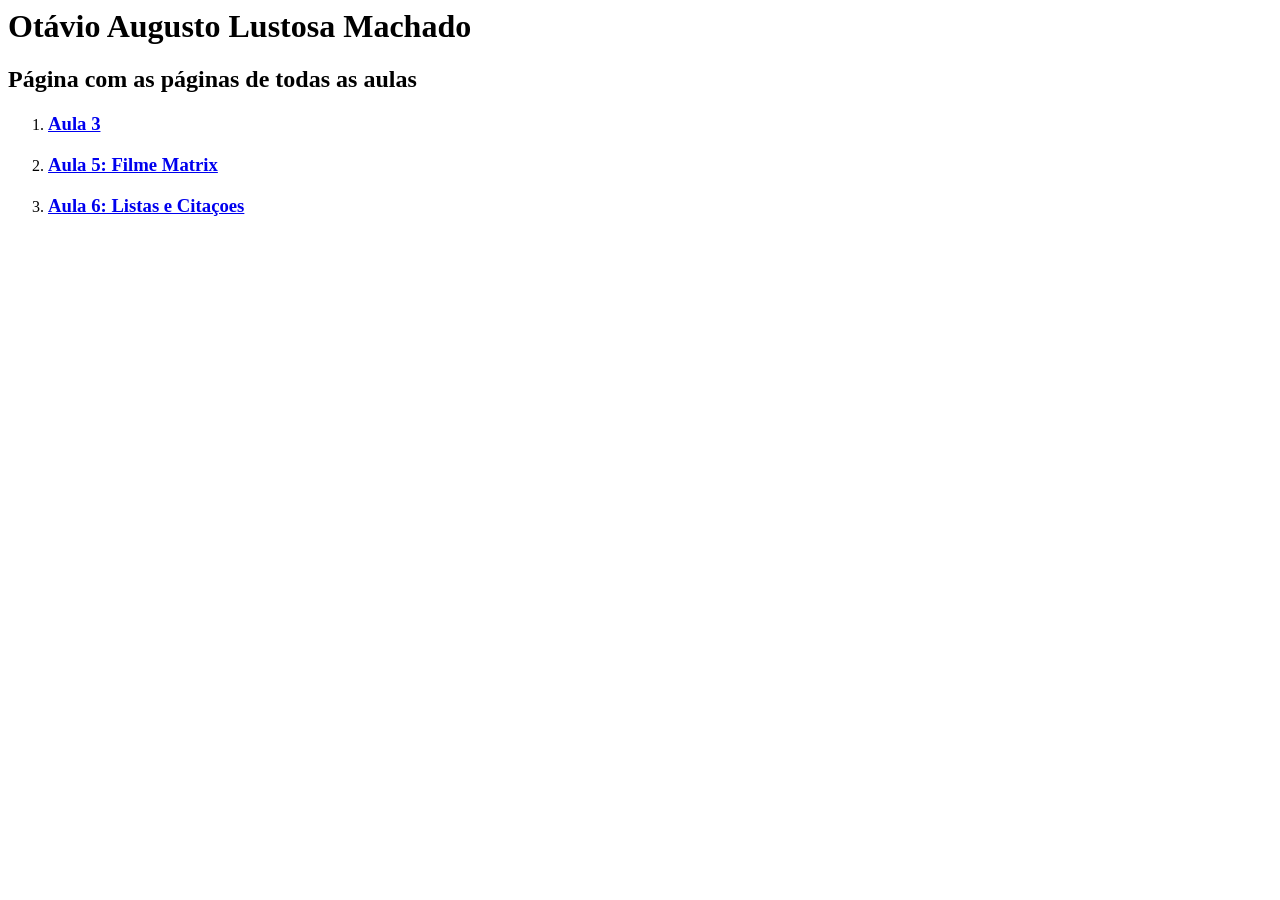
<file: index.html>
<html>
    <head>
        <title>Principal</title>
    </head>
    <body>
        <h1>Otávio Augusto Lustosa Machado</h1>
        <h2>Página com as páginas de todas as aulas</h2>
        <ol>
            <li><a href="aula03/index.html"><h3>Aula 3</h3></a></li>
            <li><a href="aula05/index.html"><h3>Aula 5: Filme Matrix</h3></a></li>
            <li><a href="aula06/index.html"><h3>Aula 6: Listas e Citaçoes</h3></a></li>
        </ol>
    </body>
</html>
</file>
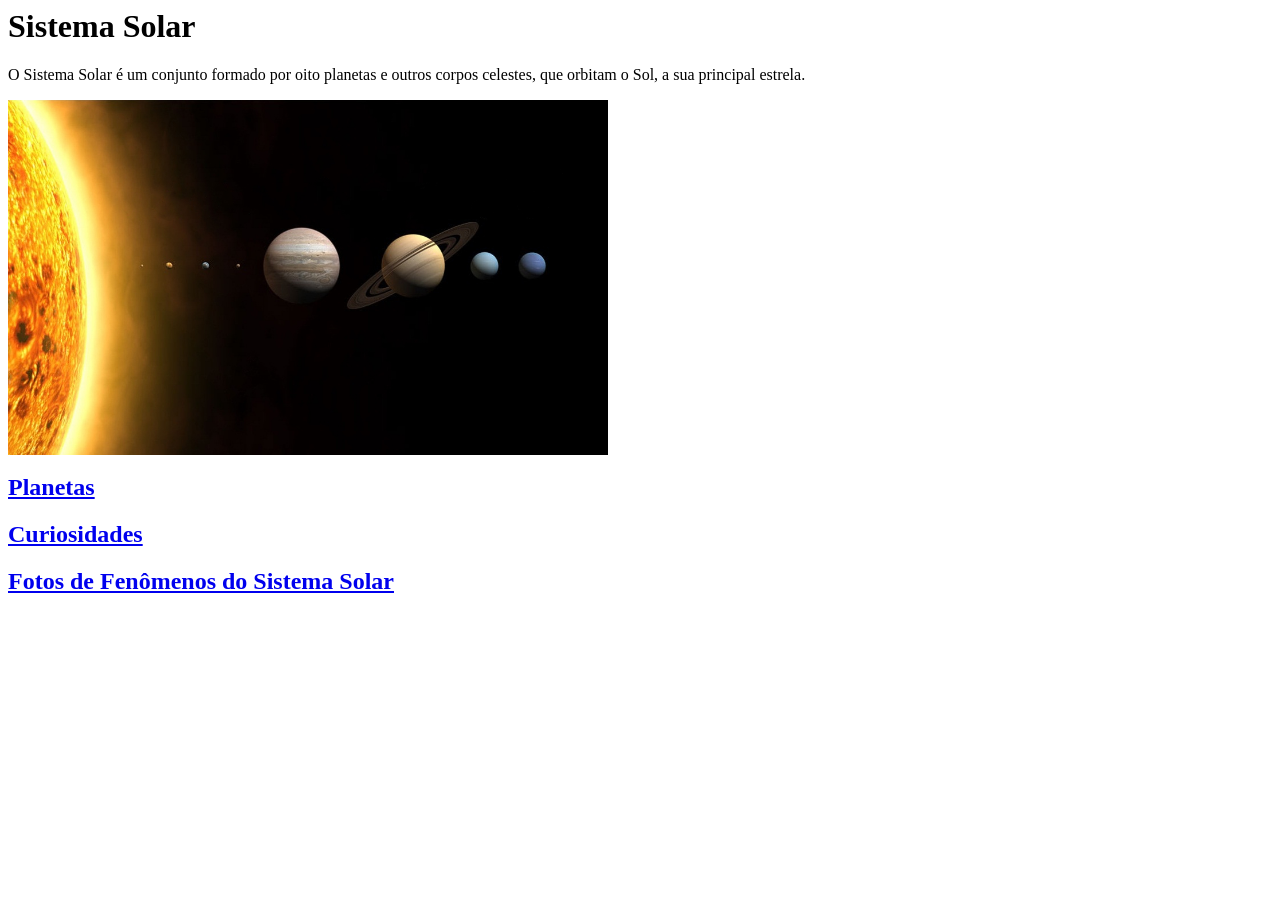
<file: aula03/index.html>
<html>
<head>
    <title>Aula 3</title>
</head>
    <body>
        <h1>Sistema Solar</h1>
	<p>O Sistema Solar é um conjunto formado por oito planetas 
	e outros corpos celestes, que orbitam o Sol, a sua principal 
	estrela.</p>
	<img src="img/sistema.jpg" width="600"><br>
	
	<h2><a href="planetas.html">Planetas</a></h2>
	<h2><a href="curiosidades.html">Curiosidades</a></h2>
	<h2><a href="fotos.html">Fotos de Fenômenos do Sistema Solar</a></h2>




    </body>
</html>
</file>
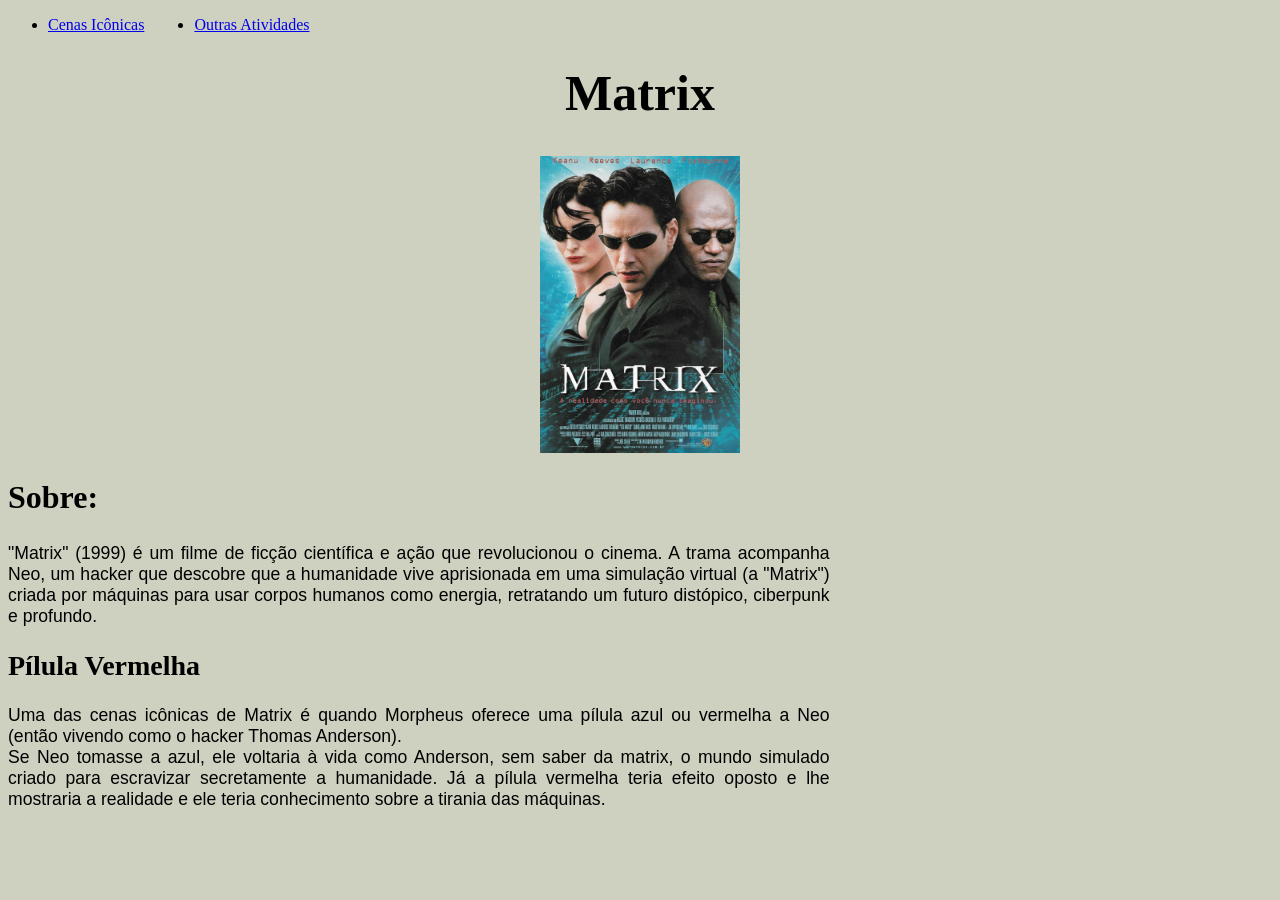
<file: aula05/index.html>
<!DOCTYPE html>
<html>
    <head>
	<meta charset="UTF-8">
	<title>Aula05</title>
    </head>
    <body style=background-color:#ced1c0;>
	<nav>
		<ul style="gap: 50px; display: flex;">
            <li><a href="cenas.html">Cenas Icônicas</a></li>
            <li><a href="../index.html">Outras Atividades</a></li>
        </ul>
	</nav>
	<h1 style="text-align:center;font-size:50px;margin-top:30px">Matrix</h1>
	<img src=img/matrix.jpg alt="Imagem capa do filme Matrix(1999)" width=200 style="display: block;margin-left:auto;margin-right:auto;"center;>
	<h2 style="font-size:32px;">Sobre:</h2>
	<p style="margin-right:35%;font-family:arial;font-size:110%;text-align:justify;">
	   "Matrix" (1999) é um filme de ficção científica e ação que revolucionou o cinema.
	   A trama acompanha Neo, um hacker que descobre que a humanidade vive aprisionada 
	   em uma simulação virtual (a "Matrix") criada por máquinas para usar corpos humanos 
	   como energia, retratando um futuro distópico, ciberpunk e profundo. </p>

	<h2 style="font-size:28px;">Pílula Vermelha</h2>
	<p style="margin-right:35%;font-family:arial;font-size:110%;text-align:justify;">
	   Uma das cenas icônicas de Matrix é quando Morpheus oferece uma pílula azul ou vermelha 
	   a Neo (então vivendo como o hacker Thomas Anderson).
	   <br>Se Neo tomasse a azul, ele voltaria à vida como Anderson, sem saber da matrix, 
	   o mundo simulado criado para escravizar secretamente a humanidade. Já a pílula 
	   vermelha teria efeito oposto e lhe mostraria a realidade e ele teria conhecimento 
	   sobre a tirania das máquinas.







    </body>
</html>
</file>
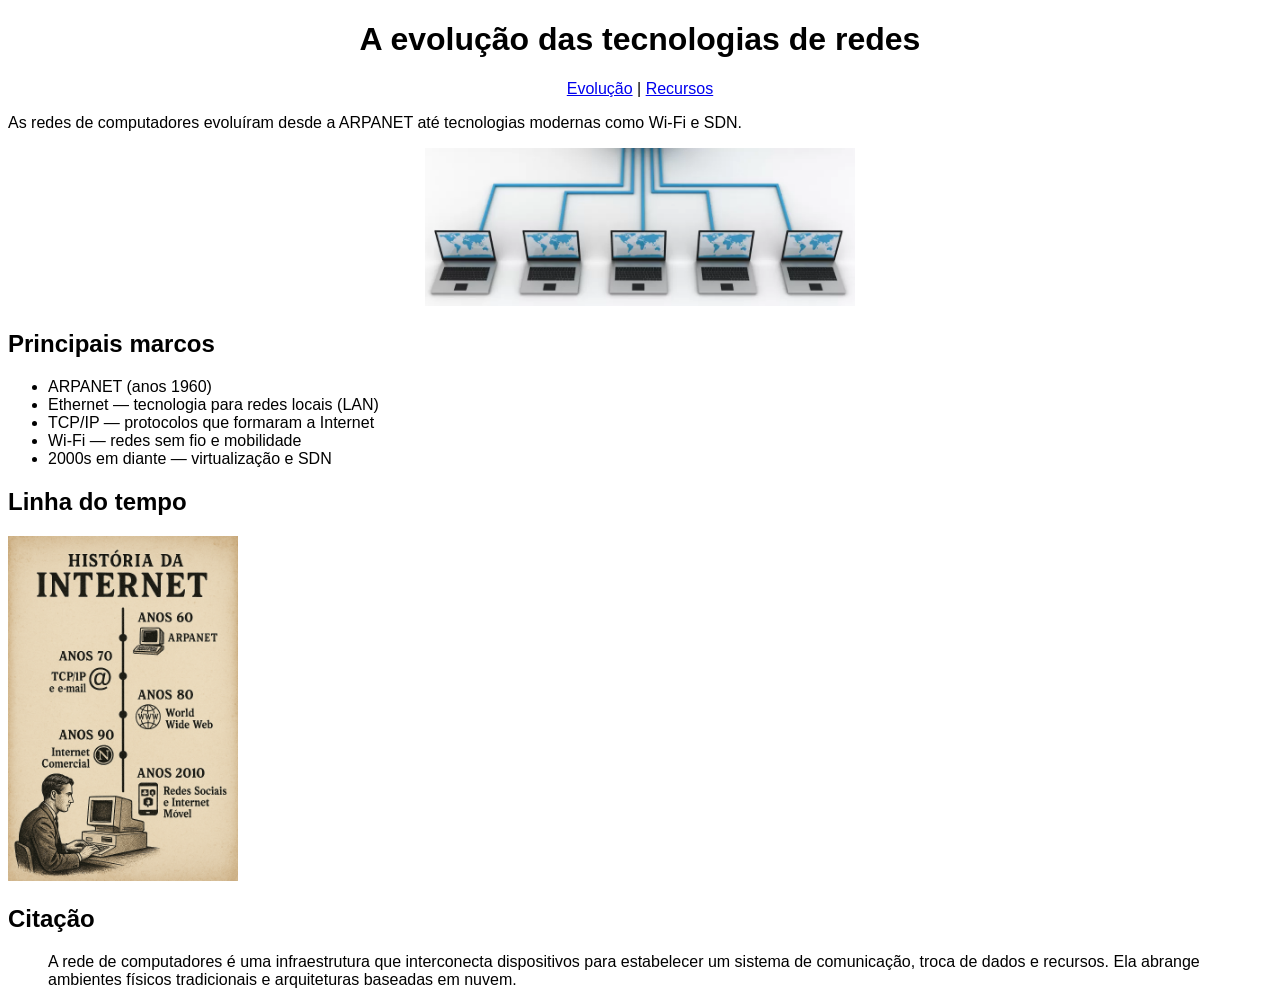
<file: aula06/index.html>
<!DOCTYPE html>
<html>
<head>
  <meta charset="utf-8">
  <title>Aula06</title>
  <meta name="viewport" content="width=device-width, initial-scale=1">
</head>
<body style="background-color:#ffffff; font-family:Arial;">
  <h1 style="text-align:center;">A evolução das tecnologias de redes</h1>
  <p style="text-align:center;"><a href="evolucao.html">Evolução</a> | <a href="recursos.html">Recursos</a></p>

  <p>As redes de computadores evoluíram desde a ARPANET até tecnologias modernas como Wi‑Fi e SDN.</p>

  <p style="text-align:center;"><img src="img/redes.webp" width="430" alt="Ilustração de rede"></p>

  <h2>Principais marcos</h2>
  <ul>
    <li>ARPANET (anos 1960)</li>
    <li>Ethernet — tecnologia para redes locais (LAN)</li>
    <li>TCP/IP — protocolos que formaram a Internet</li>
    <li>Wi‑Fi — redes sem fio e mobilidade</li>
    <li>2000s em diante — virtualização e SDN</li>
  </ul>

  <h2>Linha do tempo</h2>
  <p style="text-align:left;"><img src="img/linha.png" width="230" alt="Linha do tempo"></p>

  <h2>Citação</h2>
  <blockquote cite="https://www.ibm.com/br-pt/think/topics/networking">
    <p>A rede de computadores é uma infraestrutura que interconecta dispositivos para estabelecer um sistema de comunicação, troca de dados e recursos. Ela abrange ambientes físicos tradicionais e arquiteturas baseadas em nuvem.

</p>
  </blockquote>

</body>
</html>
</file>
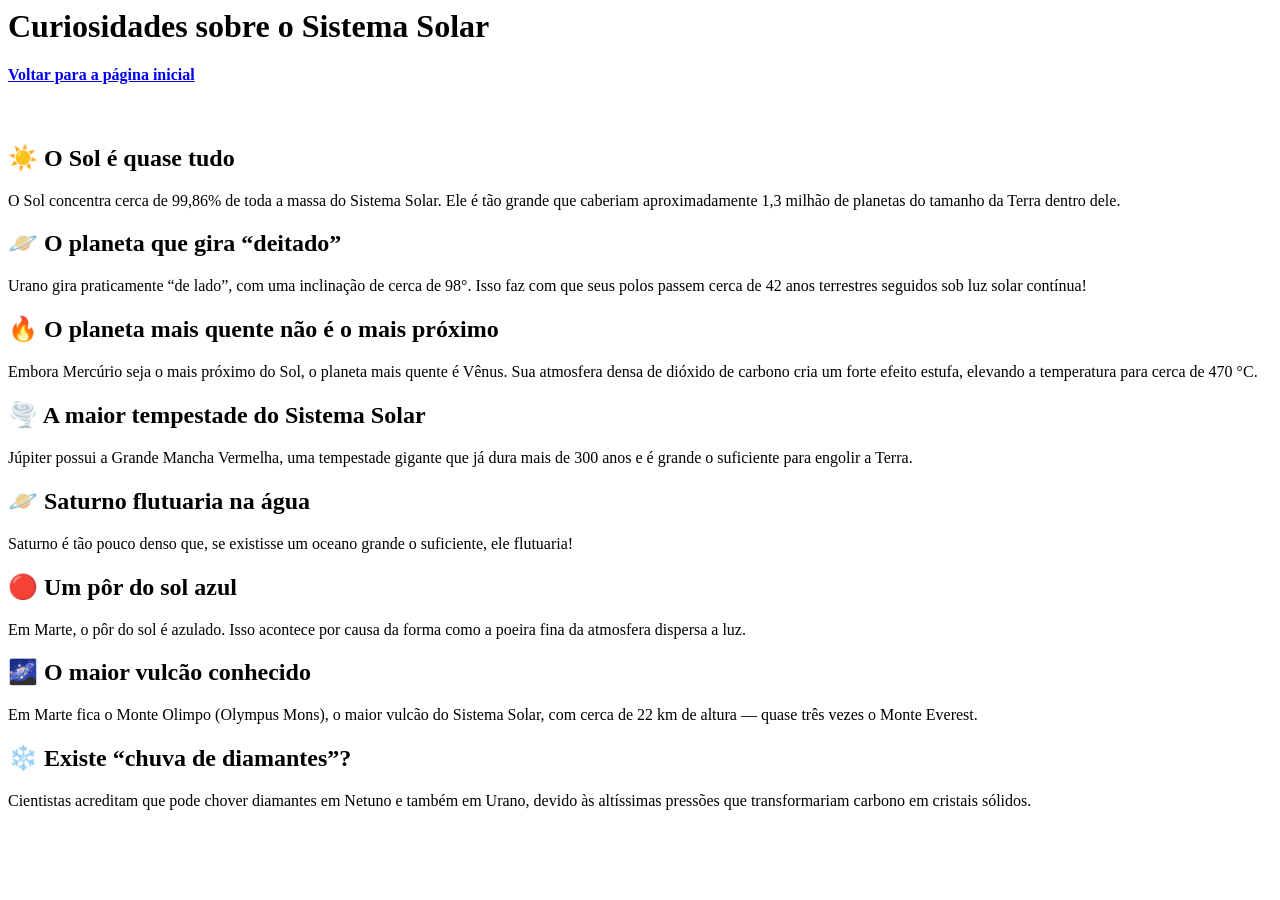
<file: aula03/curiosidades.html>
<html>
    <head>
        <title>Curiosidades</title>
    </head>
    <body>
	<h1>Curiosidades sobre o Sistema Solar</h1>
	<h4><a href="index.html">Voltar para a página inicial</a></h4><br>
	<h2>☀️ O Sol é quase tudo</h2>
	<p>O Sol concentra cerca de 99,86% de toda a massa do Sistema Solar. 
	Ele é tão grande que caberiam aproximadamente 1,3 milhão de planetas 
	do tamanho da Terra dentro dele.</p>

	<h2>🪐 O planeta que gira “deitado”</h2>

	<p>Urano gira praticamente “de lado”, com uma inclinação de cerca de 98°. 
	Isso faz com que seus polos passem cerca de 42 anos terrestres 
	seguidos sob luz solar contínua!</p>

	<h2>🔥 O planeta mais quente não é o mais próximo</h2>

	<p>Embora Mercúrio seja o mais próximo do Sol, o planeta mais quente é Vênus.
	Sua atmosfera densa de dióxido de carbono cria um forte efeito 
	estufa, elevando a temperatura para cerca de 470 °C.</p>

	<h2>🌪️ A maior tempestade do Sistema Solar</h2>

	<p>Júpiter possui a Grande Mancha Vermelha, uma tempestade gigante que 
	já dura mais de 300 anos e é grande o suficiente para engolir a Terra.</p>

	<h2>🪐 Saturno flutuaria na água</h2>

	<p>Saturno é tão pouco denso que, se existisse um oceano grande o 
	suficiente, ele flutuaria!</p>

	<h2>🔴 Um pôr do sol azul</h2>

	<p>Em Marte, o pôr do sol é azulado. Isso acontece por causa da forma 
	como a poeira fina da atmosfera dispersa a luz.</p>

	<h2>🌌 O maior vulcão conhecido</h2>

	<p>Em Marte fica o Monte Olimpo (Olympus Mons), o maior vulcão do 
	Sistema Solar, com cerca de 22 km de altura — quase três vezes o Monte Everest.</p>

	<h2>❄️ Existe “chuva de diamantes”?</h2>

	<p>Cientistas acreditam que pode chover diamantes em Netuno e também 
	em Urano, devido às altíssimas pressões que transformariam carbono 
	em cristais sólidos.</p>  








    </body>
</html>
</file>
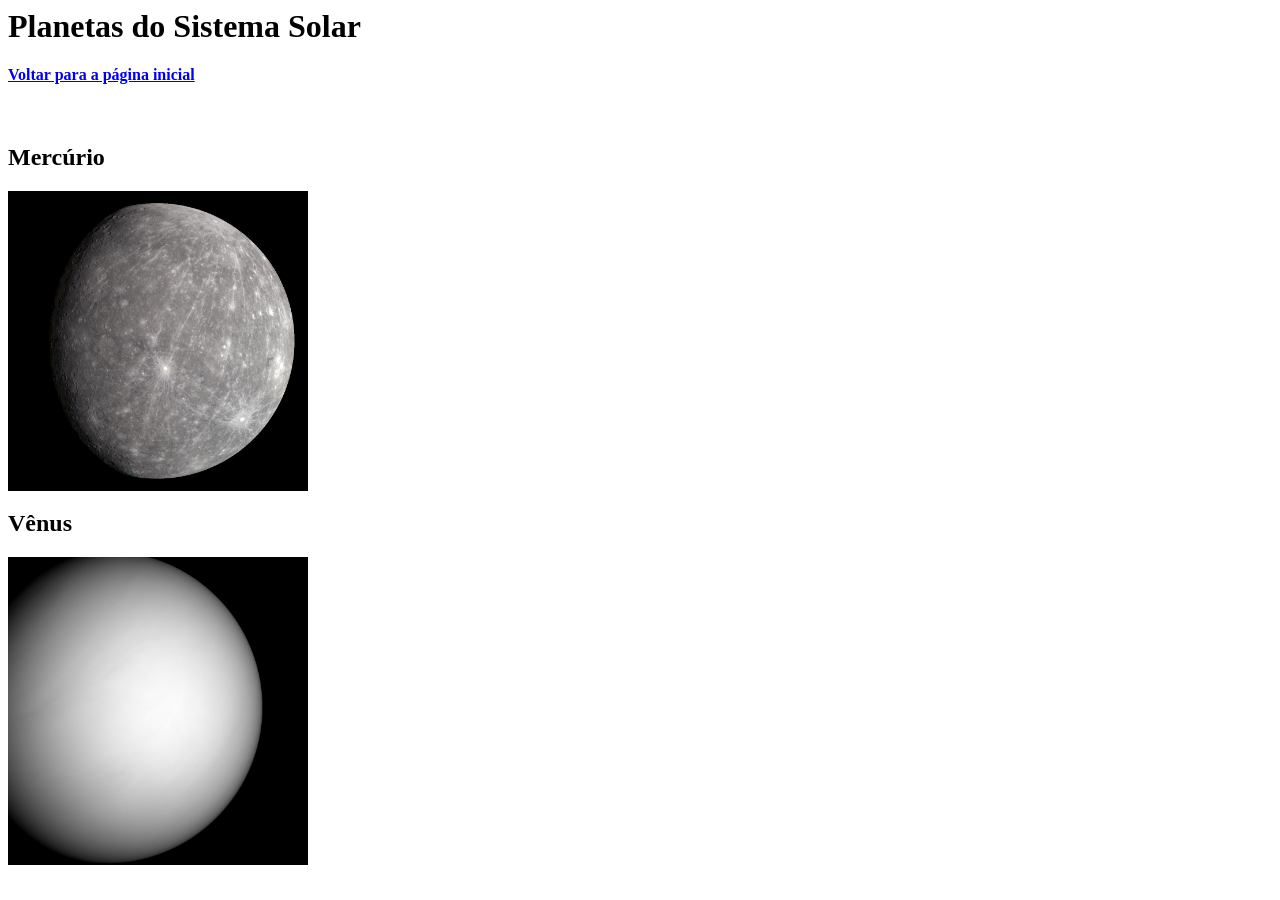
<file: aula03/planetas.html>
<html>
<head>
    <title>Planetas</title>
</head>
    <body>
	<h1>Planetas do Sistema Solar</h1>
	<h4><a href="index.html">Voltar para a página inicial</a></h4><br>
	<h2>Mercúrio</h2>
	<img src="img/mercurio.jpg" width="300"><br>
	
	<h2>Vênus</h2>
	<img src="img/venus.jpg" width="300">






    </body>
</html>
</file>
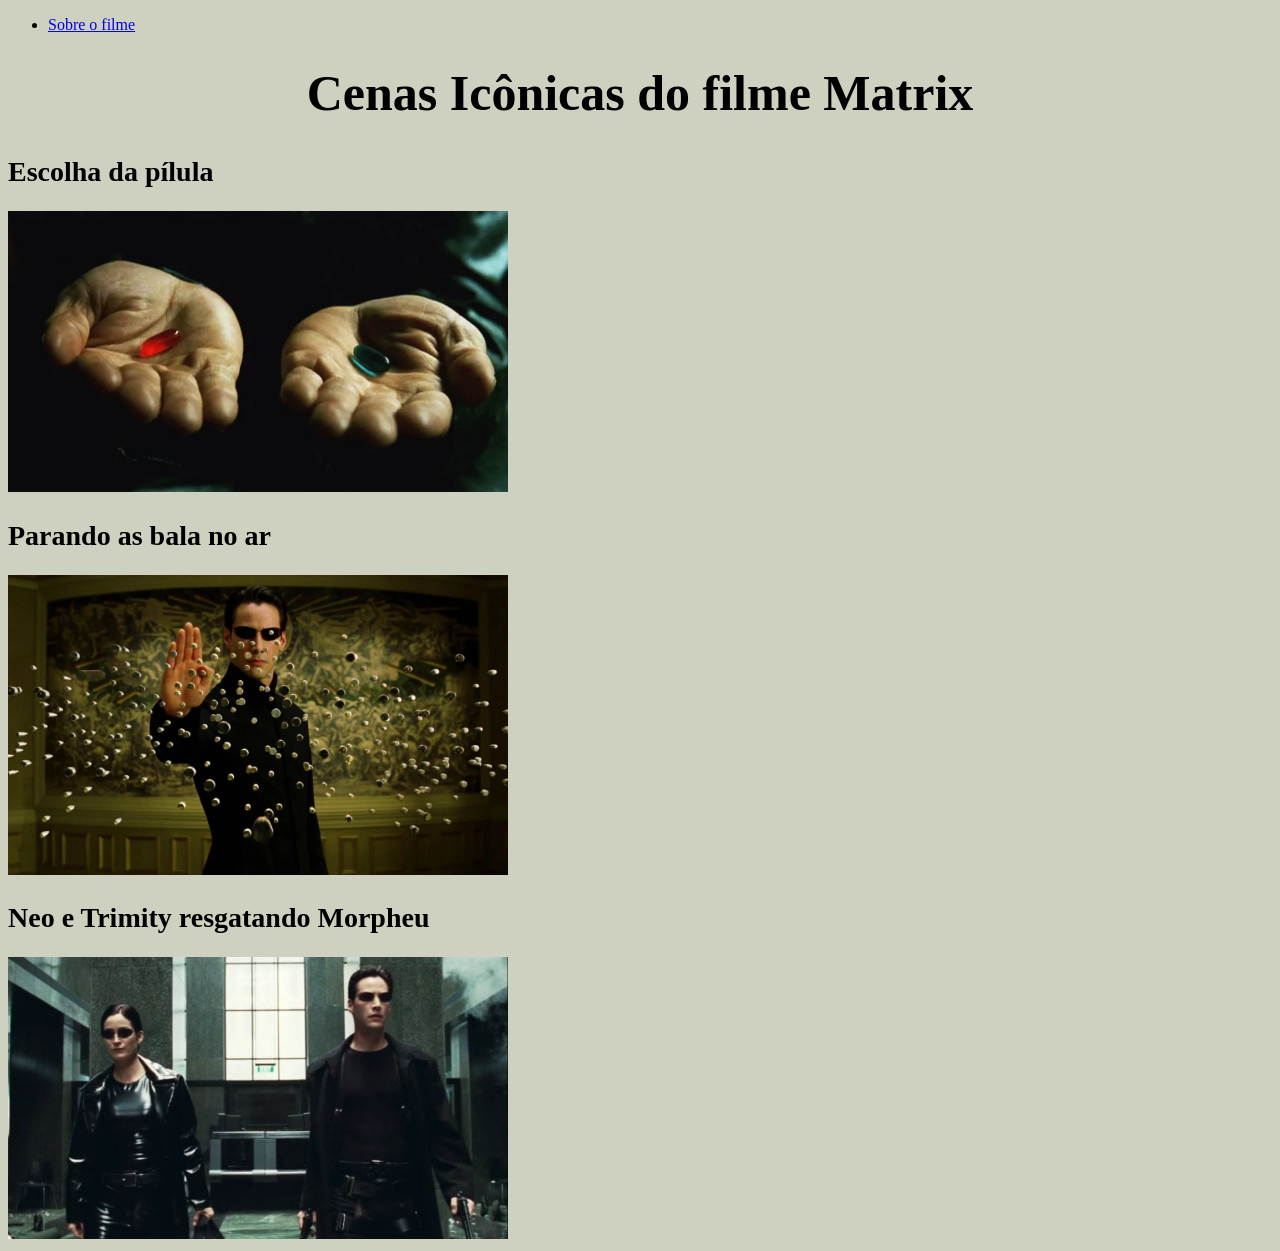
<file: aula05/cenas.html>
<!DOCTYPE html>
<html>
    <head>
	<meta charset="UTF-8">
	<title>Cenas Icônicas</title>
    </head>
    <body style=background-color:#ced1c0;>
		<nav>
			<ul style="gap: 50px; display: flex;">
            	<li><a href="index.html">Sobre o filme</a></li>
        	</ul>
        </nav>
	<h1 style="text-align:center;font-size:50px;margin-top:30px">Cenas Icônicas do filme Matrix</h1>
	<h2 style="font-size:28px;">Escolha da pílula</h2>
	<img src="img/pilulas.webp" alt="momento que morpheu ofereceu uma das pilulas" width=500>
	
	<h2 style="font-size:28px;">Parando as bala no ar</h2>
        <img src="img/balas.webp" alt="neo parando as balas no ar" width=500>

	<h2 style="font-size:28px;">Neo e Trimity resgatando Morpheu</h2>
        <img src="img/resgate.jpg" alt="resgate do morpheu" width=500>
	







    </body>
</html>
</file>
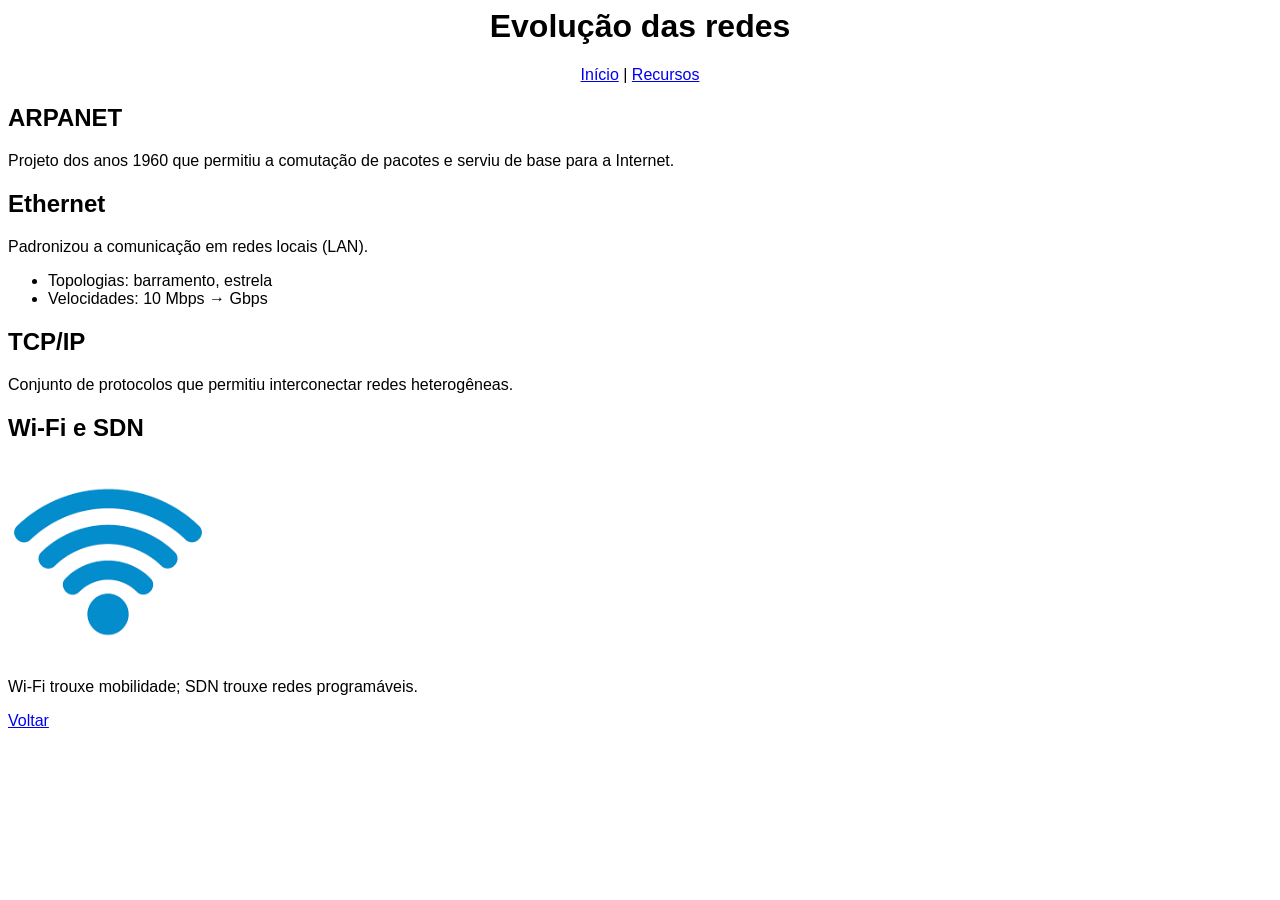
<file: aula06/evolucao.html>
<html>
<head>
  <title>Evolução - Redes</title>
</head>
<body style="font-family:Arial;background:#fff;">
  <h1 style="text-align:center;">Evolução das redes</h1>
  <p style="text-align:center;"><a href="index.html">Início</a> | <a href="recursos.html">Recursos</a></p>

  <h2>ARPANET</h2>
  <p>Projeto dos anos 1960 que permitiu a comutação de pacotes e serviu de base para a Internet.</p>

  <h2>Ethernet</h2>
  <p>Padronizou a comunicação em redes locais (LAN).</p>
  <ul>
    <li>Topologias: barramento, estrela</li>
    <li>Velocidades: 10 Mbps → Gbps</li>
  </ul>

  <h2>TCP/IP</h2>
  <p>Conjunto de protocolos que permitiu interconectar redes heterogêneas.</p>

  <h2>Wi‑Fi e SDN</h2>
  <img src="img/wifi.png" width="200" alt="Wi-Fi"><br>
  <p>Wi‑Fi trouxe mobilidade; SDN trouxe redes programáveis.</p>

  <p><a href="index.html">Voltar</a></p>
</body>
</html>
</file>
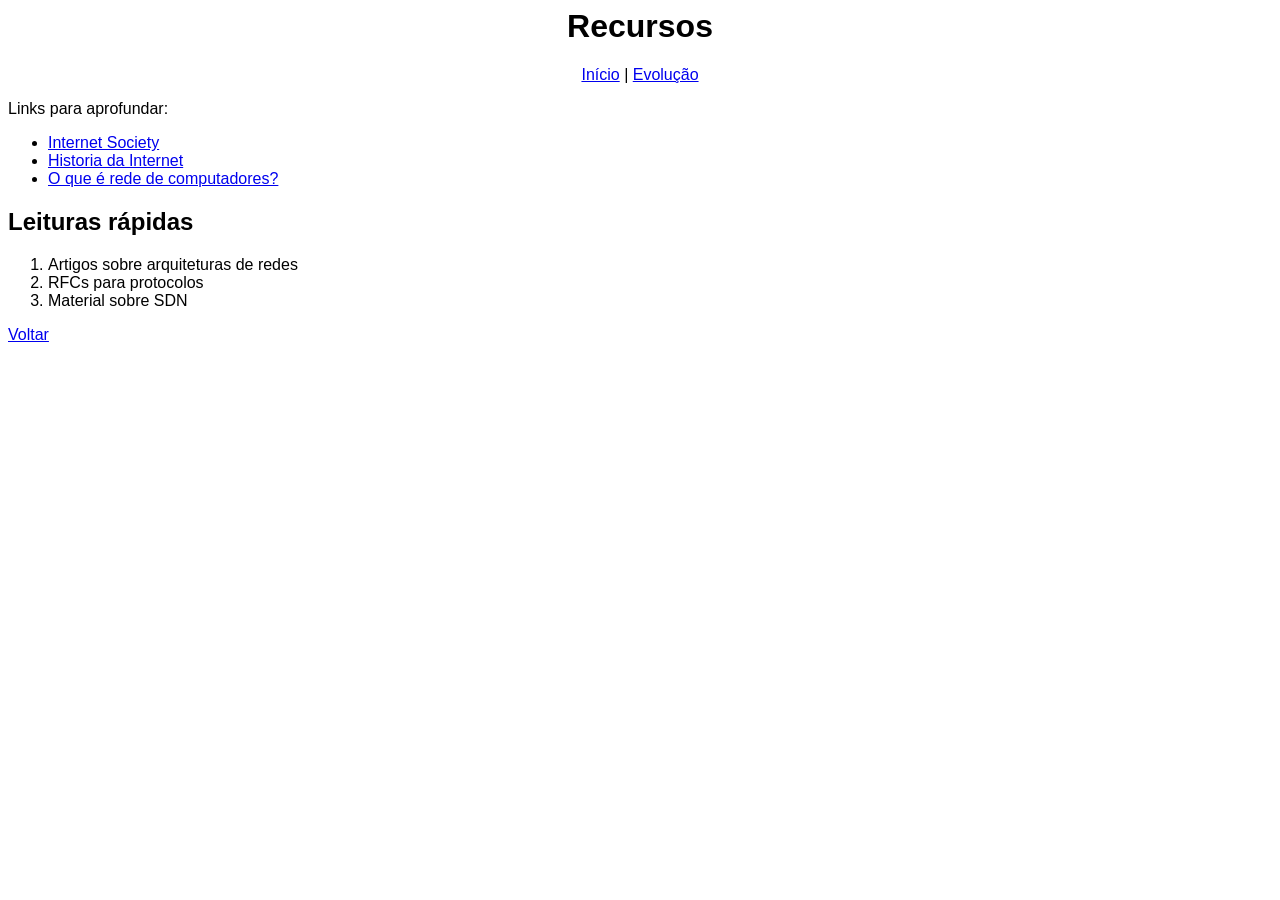
<file: aula06/recursos.html>
<html>
<head>
  <title>Recursos - Redes</title>
</head>
<body style="font-family:Arial;">
  <h1 style="text-align:center;">Recursos</h1>
  <p style="text-align:center;"><a href="index.html">Início</a> | <a href="evolucao.html">Evolução</a></p>

  <p>Links para aprofundar:</p>
  <ul>
    <li><a href="https://www.internetsociety.org/" target="_blank">Internet Society</a></li>
    <li><a href="https://pt.wikipedia.org/wiki/Hist%C3%B3ria_da_Internet" target="_blank">Historia da Internet</a></li>
    <li><a href="https://www.ibm.com/br-pt/think/topics/networking" target="_blank">O que é rede de computadores?</a></li>
  </ul>

  <h2>Leituras rápidas</h2>
  <ol>
    <li>Artigos sobre arquiteturas de redes</li>
    <li>RFCs para protocolos</li>
    <li>Material sobre SDN</li>
  </ol>

  <p><a href="index.html">Voltar</a></p>
</body>
</html>
</file>
